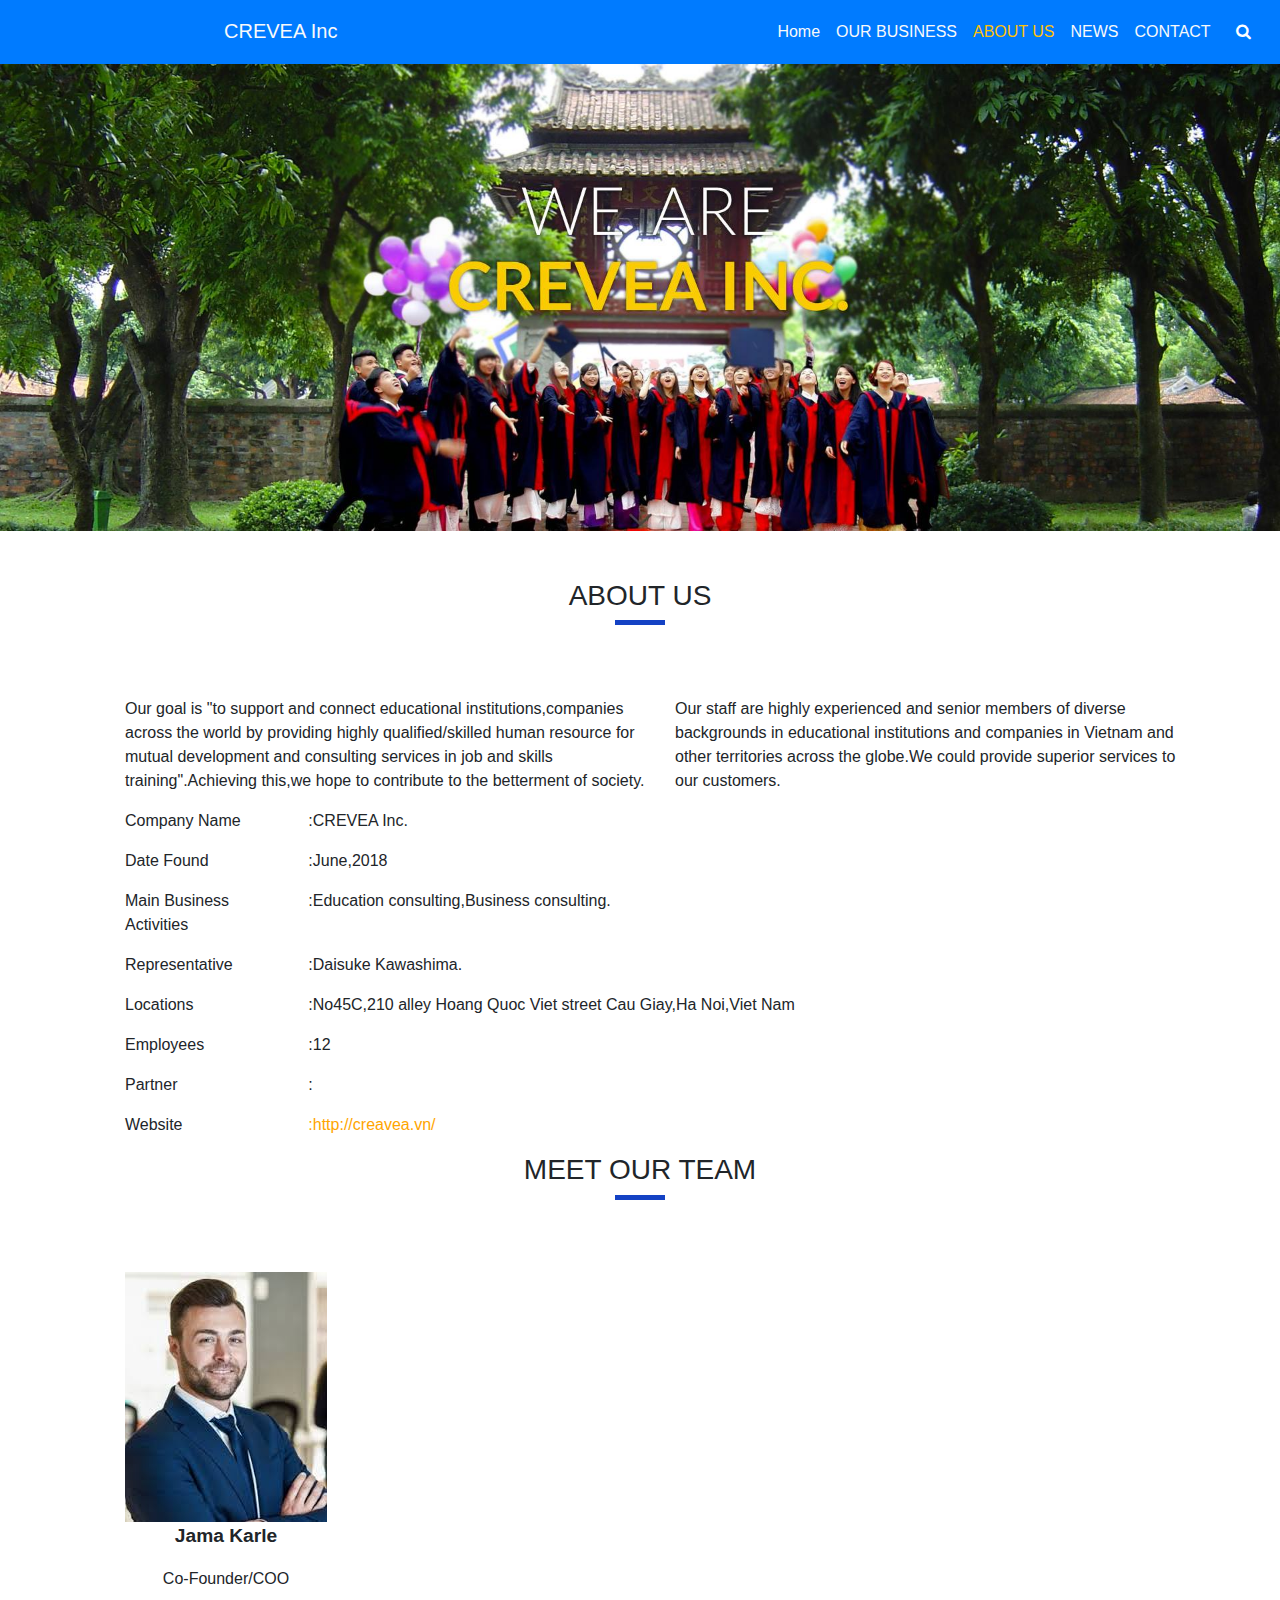
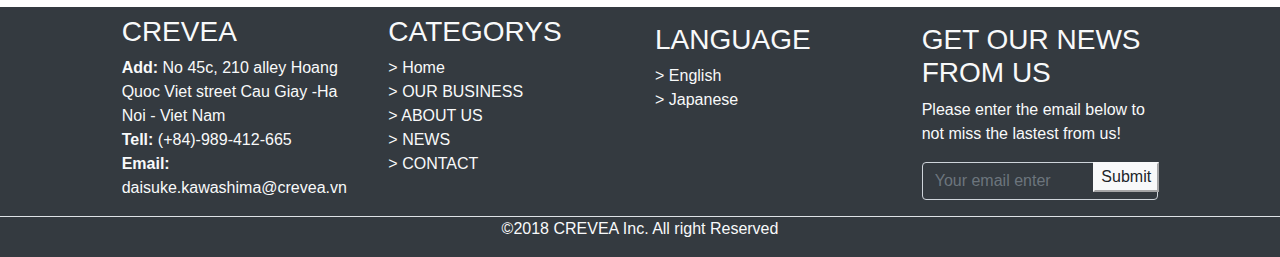
<file: aboutus.html>
<!DOCTYPE html>
<html lang="vi">

<head>
    <title>v.tôi</title>
    <meta name="viewport" content="device-width,initial-scale=1.0">
    <meta charset="UTF-8">
    <link rel="stylesheet" href="https://cdnjs.cloudflare.com/ajax/libs/font-awesome/4.7.0/css/font-awesome.min.css">
    <link rel="stylesheet" href="css/bootstrap.min.css">
    <link rel="stylesheet" href="style.css">
   <script src="js/bootstrap.min.js"></script>
    <script src="https://code.jquery.com/jquery-3.3.1.slim.min.js"></script>
    <script src="https://cdnjs.cloudflare.com/ajax/libs/popper.js/1.14.3/umd/popper.min.js"></script>

</head>



<body> 

    <div class="container-fluid">
        
        <div class="row">
            <nav class=" col-sm-12 col-md-12 navbar navbar-expand-lg navbar-expand-md navbar-light bg-primary bg-light">

                <button class="navbar-toggler" type="button" data-toggle="collapse" data-target="#Home" aria-controls="navbarSupportedContent" aria-expanded="false" aria-label="Toggle navigation">
                    <span class="navbar-toggler-icon"></span>
                </button>
                
                <h2 class="offset-md-1 offset-lg-2"><a class="navbar-brand text-primary text-light" href="index.html">CREVEA Inc</a></h2>
                <div class="collapse navbar-collapse offset-lg-2 offset-xl-4 offset-md-1" id="Home">
                    <ul class="navbar-nav mr-auto">                
                        <li class="nav-item active ">
                            <a class="nav-link text-primary text-light" href="Home.html">Home<span class="sr-only"></span></a>
                        </li>
                        <li class="nav-item active">
                            <a class="nav-link text-primary text-light" href="ourbusiness.html">OUR BUSINESS<span class="sr-only"></span></a>
                        </li>
                        <li class="nav-item active">
                            <a class="nav-link text-warning" href="aboutus.html">ABOUT US<span class="sr-only"></span></a>
                        </li>
                        <li class="nav-item active">
                            <a class="nav-link text-primary text-light" href="news.html">NEWS<span class="sr-only"></span></a>
                        </li>
                        <li class="nav-item active">
                            <a class="nav-link text-primary text-light" href="contact.html">CONTACT<span class="sr-only"></span></a>
                        </li>
                    </ul>
                </div>
                <button type="submit" class="btn btn-light btn-primary">
                    <i class="fa fa-search"></i></a>
                </button>
                
            </nav> 
        </div>
        <div class="row">
            <div class="col-sm-12 m-0 p-0">
                <img src=" Banner.jpg" alt="banner" class="img-fluid">
            </div>            
        </div>
        <main>
    
            <div class="container mt-5" id="about_page">  
                 <div class="about_title">
                       <h3>ABOUT US</h3>
                        <div class="gachngang-xanh"></div> 
                        <br><br><br>
                </div> 
        
                <div class="row căn-chỉnh-trái">
                    <div class="col-lg-6 col-md-12 col-xl-6">
                        <p>Our goal is "to support and connect educational institutions,companies across the world by providing highly qualified/skilled human resource for mutual development and consulting services in job and skills training".Achieving this,we hope to contribute to the betterment of society.</p>
                    </div>
        
                    <div class="col-lg-6 col-md-12 col-xl-6">
                        <p>Our staff are highly experienced and senior members of diverse backgrounds in educational institutions and companies in Vietnam and other territories across the globe.We could provide superior services to our customers.</p>
                    </div>
                </div>
        
                <div class="row căn-chỉnh-trái">
                    <div class="col-md-2 col-lg-2 col-xl-2">
                        <p>Company Name</p>
                    </div>
                    <div class="col-md-10 col-lg-10 col-xl-10">
                        <p>:CREVEA Inc.</p>
                    </div>
                </div>
        
                <div class="row căn-chỉnh-trái">
                    <div class="col-md-2 col-lg-2 col-xl-2">
                        <p>Date Found</p>
                    </div>
                    <div class="col-md-10 col-lg-10 col-xl-10">
                        <p>:June,2018</p>
                    </div>
                </div>
        
                <div class="row căn-chỉnh-trái">
                        <div class="col-md-2 col-lg-2 col-xl-2">
                            <p>Main Business Activities</p>
                        </div>
                        <div class="col-md-10 col-lg-10 col-xl-10">
                            <p>:Education consulting,Business consulting.</p>
                        </div>
                </div>
        
                 <div class="row căn-chỉnh-trái">
                        <div class="col-md-2 col-lg-2 col-xl-2">
                            <p>Representative</p>
                        </div>
                        <div class="col-md-10 col-lg-10 col-xl-10">
                            <p>:Daisuke Kawashima.</p>
                        </div>
                </div>
        
                 <div class="row căn-chỉnh-trái">
                        <div class="col-md-2 col-lg-2 col-xl-2">
                            <p>Locations</p>
                        </div>
                        <div class="col-md-10 col-lg-10 col-xl-10">
                            <p>:No45C,210 alley Hoang Quoc Viet street Cau Giay,Ha Noi,Viet Nam</p>
                        </div>
                </div>
        
                 <div class="row căn-chỉnh-trái">
                        <div class="col-md-2 col-lg-2 col-xl-2">
                            <p>Employees</p>
                        </div>
                        <div class="col-md-10 col-lg-10 col-xl-10">
                            <p>:12</p>
                        </div>
                </div>
        
                 <div class="row căn-chỉnh-trái">
                        <div class="col-md-2 col-lg-2 col-xl-2">
                            <p>Partner</p>
                        </div>
                        <div class="col-md-10 col-lg-10 col-xl-10">
                            <p>:</p>
                        </div>
                </div>
        
                 <div class="row căn-chỉnh-trái">
                        <div class="col-md-2 col-lg-2 col-xl-2">
                            <p>Website</p>
                        </div>
                        <div class="col-md-10 col-lg-10 col-xl-10">
                            <a href="#">:http://creavea.vn/</a>
                        </div>
                </div>
        
                <div class="about_title">
                   <h3>MEET OUR TEAM</h3>
                <div class="gachngang-xanh"></div> 
                </div>
                <br><br><br>
        
                <div class="thumbnail_caption">
                    <img class="img-fluid" src=" Meet our team.jpg" alt="meet our team">
                    <div class="thumbnail_text">
                    <p>Jama Karle</p>
                    <p>Co-Founder/COO</p>
                    </div>
                </div>
        
           
            </div>
        </main>
        <footer class="bg-dark text-light">
            <div class="border-bottom justify-content-center row bg-dark">
                <article class="col-11 col-sm-12 col-md-11 col-lg-10 col-xl-10 mt-2">
                    <div class="row">
                        <div class="col-12 col-lg"> 
                            <h3>CREVEA</h3>
                            <p><strong>Add:</strong> No 45c, 210 alley Hoang Quoc Viet street Cau Giay -Ha Noi - Viet
                                Nam<br><strong>Tell:</strong> (+84)-989-412-665<br><strong>Email:</strong>
                                daisuke.kawashima@crevea.vn
                            </p>
                        </div>
                        <div class="col-12 col-lg">
                            <h3>CATEGORYS</h3>
                            <nav>
                                <a class="text-light" href="#">> Home<br></a>
                                <a class="text-light" href="#">> OUR BUSINESS<br></a>
                                <a class="text-light" href="#">> ABOUT US<br></a>
                                <a class="text-light" href="#">> NEWS<br></a>
                                <a class="text-light" href="#">> CONTACT</a><br>
                            </nav>
                        </div>
                        <div class="col-12 col-lg mt-2 mb-2">
                            <h3>LANGUAGE</h3>
                            <a class="text-light" href="#"> > English<br></a>
                            <a class="text-light" href="#">> Japanese</a>
                        </div>
                        <div class="col-12 col-sm mt-2 mb-2">
                            <h3>GET OUR NEWS FROM US</h3>
                            <p>Please enter the email below to not miss the lastest from us!</p>
                            <form class="mt-2 mb-2">
                                <input type="text" class="form-control bg-dark" placeholder="Your email enter" name="email">
                                <a href="#"> <input id="submit2" class="btn-light" type="button" value="Submit" /></a>
                            </form>
                        </div>
                    </div>
                </article>
            </div>
            
            <div class="text-center bg-dark row">
                <div class="col-12 col-sm">
                    <p>&copy;2018 CREVEA Inc. All right Reserved</p>
                </div>
            </div>
        </footer><!--Thông tin liên hệ-->
    </div>
    <script src="js/bootstrap.min.js"></script>
    <script src="https://code.jquery.com/jquery-3.3.1.slim.min.js"></script>
    <script src="https://cdnjs.cloudflare.com/ajax/libs/popper.js/1.14.3/umd/popper.min.js"></script>
</body>
</file>
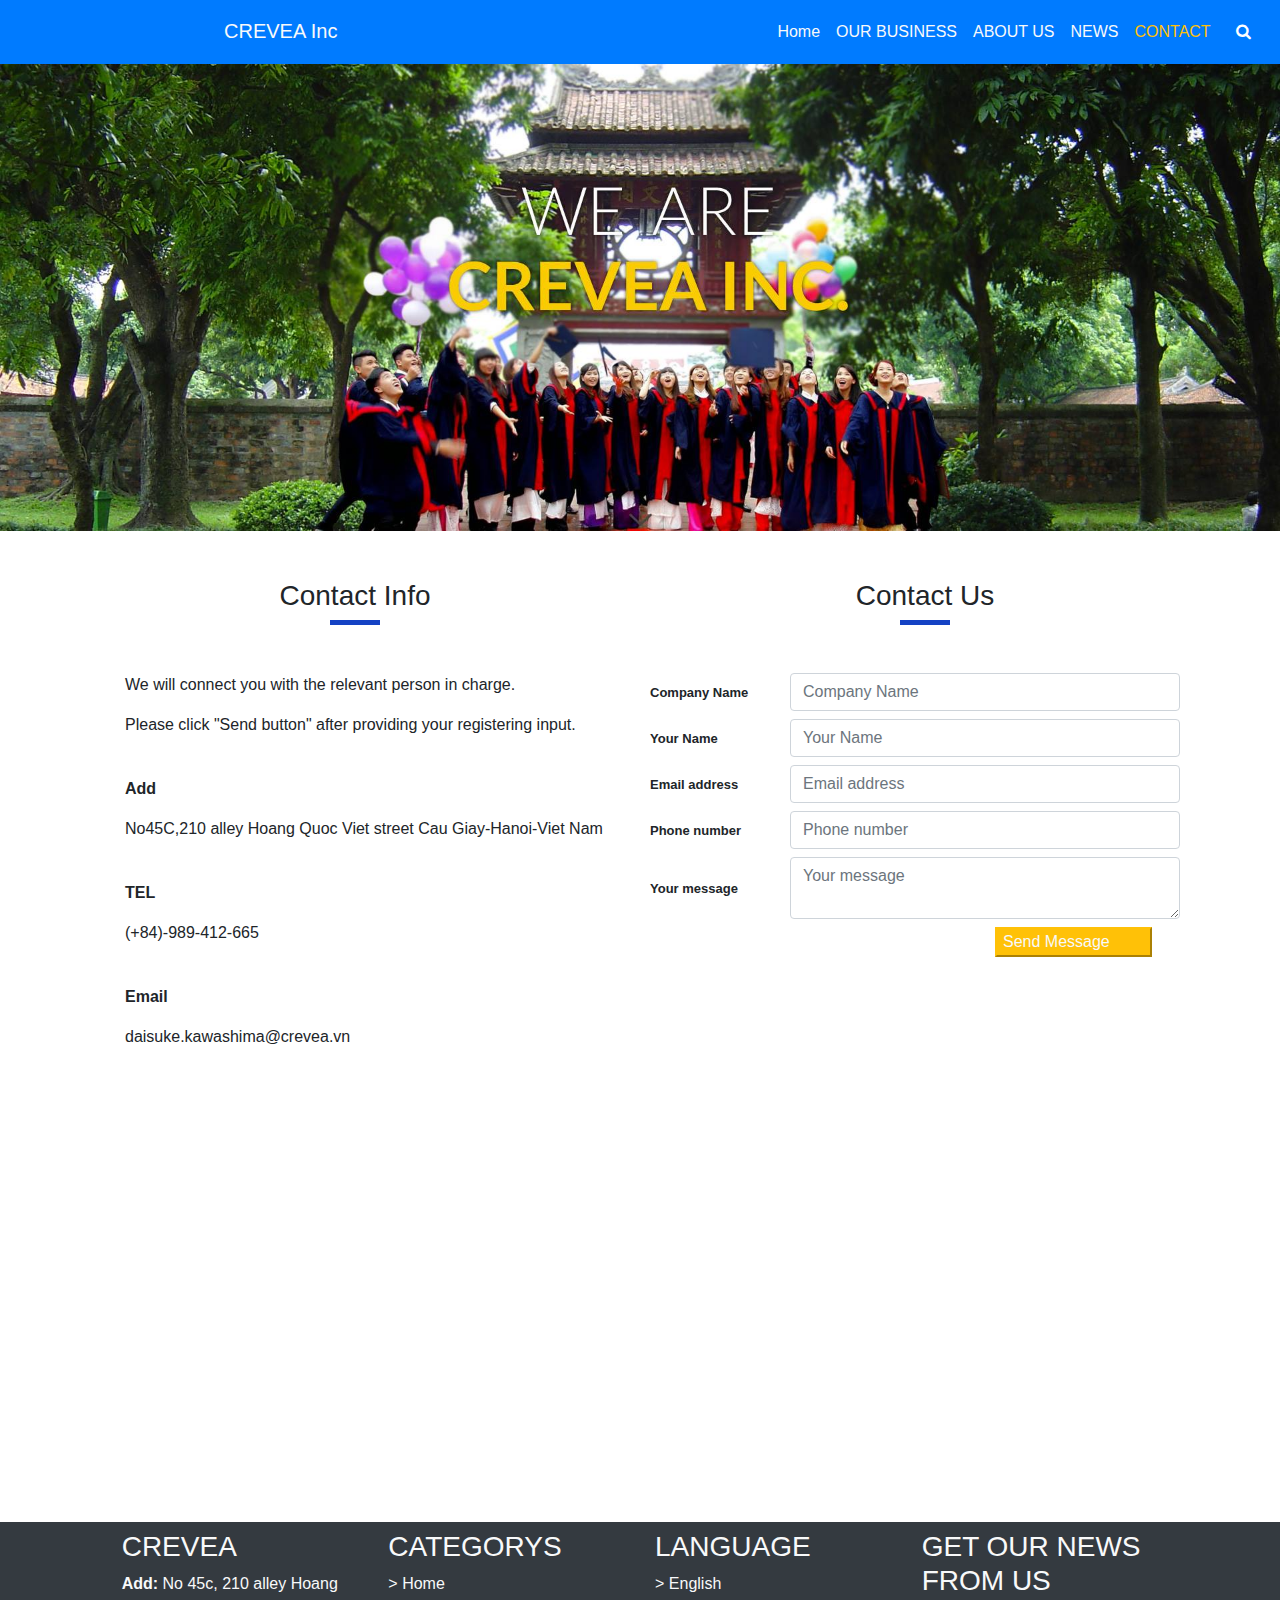
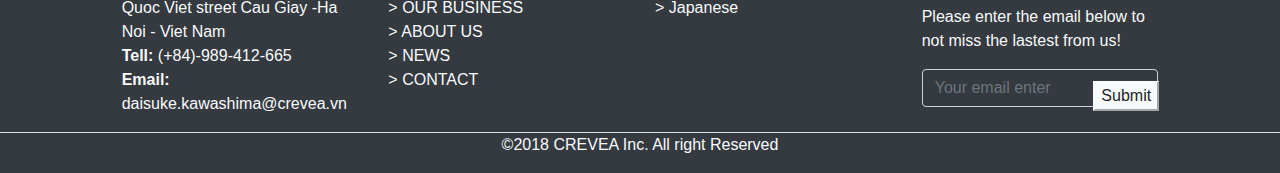
<file: contact.html>
<!DOCTYPE html>
<html lang="vi">

<head>
    <title>l.he</title>
    <meta name="viewport" content="device-width,initial-scale=1.0">
    <meta charset="UTF-8">
    <link rel="stylesheet" href="https://cdnjs.cloudflare.com/ajax/libs/font-awesome/4.7.0/css/font-awesome.min.css">
    <link rel="stylesheet" href="css/bootstrap.min.css">
    <link rel="stylesheet" href="style.css">
   <script src="js/bootstrap.min.js"></script>
    <script src="https://code.jquery.com/jquery-3.3.1.slim.min.js"></script>
    <script src="https://cdnjs.cloudflare.com/ajax/libs/popper.js/1.14.3/umd/popper.min.js"></script>

</head>



<body> 

    <div class="container-fluid">
        
        <div class="row">
            <nav class=" col-sm-12 col-md-12 navbar navbar-expand-lg navbar-expand-md navbar-light bg-primary bg-light">

                <button class="navbar-toggler" type="button" data-toggle="collapse" data-target="#Home" aria-controls="navbarSupportedContent" aria-expanded="false" aria-label="Toggle navigation">
                    <span class="navbar-toggler-icon"></span>
                </button>
                
                <h2 class="offset-md-1 offset-lg-2"><a class="navbar-brand text-primary text-light" href="index.html">CREVEA Inc</a></h2>
                <div class="collapse navbar-collapse offset-lg-2 offset-xl-4 offset-md-1" id="Home">
                    <ul class="navbar-nav mr-auto">                
                        <li class="nav-item active ">
                            <a class="nav-link text-primary text-light" href="Home.html">Home<span class="sr-only"></span></a>
                        </li>
                        <li class="nav-item active">
                            <a class="nav-link text-primary text-light" href="ourbusiness.html">OUR BUSINESS<span class="sr-only"></span></a>
                        </li>
                        <li class="nav-item active">
                            <a class="nav-link text-primary text-light" href="aboutus.html">ABOUT US<span class="sr-only"></span></a>
                        </li>
                        <li class="nav-item active">
                            <a class="nav-link text-primary text-light" href="news.html">NEWS<span class="sr-only"></span></a>
                        </li>
                        <li class="nav-item active">
                            <a class="nav-link text-warning" href="contact.html">CONTACT<span class="sr-only"></span></a>
                        </li>
                    </ul>
                </div>
                <button type="submit" class="btn btn-light btn-primary">
                    <i class="fa fa-search"></i></a>
                </button>
                
            </nav> 
        </div>
        <div class="row">
            <div class="col-sm-12 m-0 p-0">
                <img src=" Banner.jpg" alt="banner" class="img-fluid">
            </div>            
        </div>

        <main>
            <div class="container mt-5" id="contact_page">
                <div class="row">
                    <div class="col-sm-12 col-lg-6 col-md-12 col-xl-6">
                        <div class="contact_title">
                           <h3>Contact Info</h3>
                            <div class="gachngang-xanh"></div> 
                        </div> 
                        <div class="contact-info">
                            <p class="mt-5">We will connect you with the relevant person in charge.</p>
                            <p>Please click "Send button" after providing your registering input.</p>
                            <br>
                            <p><b>Add</b></p>
                            <p>No45C,210 alley Hoang Quoc Viet street Cau Giay-Hanoi-Viet Nam</p>
                            <br>
                            <p><b>TEL</b></p>
                            <p>(+84)-989-412-665</p>
                            <br>
                            <p><b>Email</b></p>
                            <p>daisuke.kawashima@crevea.vn</p>
                        </div>
                    </div> 
                
                    <div class="col-sm-12 col-lg-6 col-md-12 col-xl-6">
                        <div class="contact_title">
                            <h3>Contact Us</h3>
                            <div class="gachngang-xanh"></div> 
                        </div>
            
                        <form class="mt-5">
                            <div class="form-inline mt-2 company-name">
                                <label for="CompanyName" class="col-md-3 col-12 col-lg-3 col-xl-3">
                                    
                                    <b class="form_title">Company Name</b>
                                    
                                </label>
                                <div class="col-md-9 col-12 col-xl-9 col-lg-8">
                                    <input type="text" class="form-control" name="CompanyName" placeholder="Company Name">
                                </div>
                            </div>
                
                            <div class="form-inline mt-2 company-name">
                                <label for="YourName" class="col-md-3 col-12 col-lg-3 col-xl-3"><b class="form_title"> Your Name</b></label>
                                <div class="col-md-9 col-12 col-xl-9 col-lg-8">
                                    <input type="text" class="form-control" name="YourName" placeholder="Your Name">
                                </div>
                            </div> 
                
                            <div class="form-inline mt-2 company-name">
                                <label for="Email" class="col-md-3 col-12 col-lg-3 col-xl-3"><b class="form_title">Email address</b></label>
                                <div class="col-md-9 col-12 col-xl-9 col-lg-8">
                                    <input type="text" class="form-control" name="Email" placeholder="Email address">
                                </div>
                            </div>
                
                            <div class="form-inline mt-2 company-name">
                                <label for="Phone" class="col-md-3 col-12"><b class="form_title">Phone number</b></label>
                                <div class="col-md-9 col-12 col-xl-9 col-lg-8">
                                    <input type="text" class="form-control" name="Phone" placeholder="Phone number">
                                </div>
                            </div>
                
                            <div class="form-inline mt-2 company-name">
                                <label for="message" class="col-md-3 col-12 col-lg-3 col-xl-3"><b class="form_title">Your message</b></label>
                                <div class="col-md-9 col-xl-9 col-12 col-lg-8">
                                <textarea class="form-control" name="message" placeholder="Your message"></textarea>
                                </div>
                            </div>
                
                            <div class="form-inline mt-2 company-name">
                                <div class="col-md-4 col-12 col-lg-4 col-xl-4 ">
                                    <button type="button" class="send-message btn-warning">Send Message</button>
                                </div>
                            </div>
                
                        </form>
                    </div>
                </div>
            
            
            </div>
            
            <div>
                <div id="map-container-google-1" class="z-depth-1-half map-container">
                    <iframe src="https://www.google.com/maps/embed?pb=!1m18!1m12!1m3!1d600.0246026681529!2d105.7878375913924!3d21.046496800676156!2m3!1f0!2f0!3f0!3m2!1i1024!2i768!4f13.1!3m3!1m2!1s0x3135ab318be3ea3b%3A0x9b5f608c5e5ac736!2zMjEwIEhvw6BuZyBRdeG7kWMgVmnhu4d0LCBD4buVIE5odeG6vywgQ-G6p3UgR2nhuqV5LCBIw6AgTuG7mWksIFZp4buHdCBOYW0!5e0!3m2!1svi!2s!4v1581143780128!5m2!1svi!2s" width="100%" height="450px" frameborder="0" style="border:0;" allowfullscreen=""></iframe>
                </div>
            
            </div>
            
        </main>


        <footer class="bg-dark text-light">
            
            <div class="border-bottom justify-content-center row bg-dark">
                <article class="col-12 col-sm-12 col-md-10 col-lg-10 col-xl-10 mt-2">
                    <div class="row">
                        <div class="col-12 col-lg"> 
                            <h3>CREVEA</h3>
                            <p><strong>Add:</strong> No 45c, 210 alley Hoang Quoc Viet street Cau Giay -Ha Noi - Viet
                                Nam<br><strong>Tell:</strong> (+84)-989-412-665<br><strong>Email:</strong>
                                daisuke.kawashima@crevea.vn
                            </p>
                        </div>
                        <div class="col-12 col-lg">
                            <h3>CATEGORYS</h3>
                            <nav>
                                <a class="text-light" href="#">> Home<br></a>
                                <a class="text-light" href="#">> OUR BUSINESS<br></a>
                                <a class="text-light" href="#">> ABOUT US<br></a>
                                <a class="text-light" href="#">> NEWS<br></a>
                                <a class="text-light" href="#">> CONTACT</a><br>
                            </nav>
                        </div>
                        <div class="col-12 col-lg">
                            <h3>LANGUAGE</h3>
                            <a class="text-light" href="#"> > English<br></a>
                            <a class="text-light" href="#">> Japanese</a>
                        </div>
                        <div class="col-12 col-lg ">
                            <h3>GET OUR NEWS FROM US</h3>
                            <p>Please enter the email below to not miss the lastest from us!</p>
                            <form class="mt-2 mb-2">
                                <input type="text" class="form-control bg-dark" placeholder="Your email enter" name="email">
                                <a href="#"> <input id="submit2"class="btn-light" type="button" value="Submit" /></a>
                            </form>
                        </div>
                    </div>
                </article>
            </div>
            
            <div class="text-center bg-dark row">
                <div class="col-12 col-sm">
                    <p>&copy;2018 CREVEA Inc. All right Reserved</p>
                </div>
            </div>
        </footer><!--Thông tin liên hệ-->
    </div>
    <script src="js/bootstrap.min.js"></script>
    <script src="https://code.jquery.com/jquery-3.3.1.slim.min.js"></script>
    <script src="https://cdnjs.cloudflare.com/ajax/libs/popper.js/1.14.3/umd/popper.min.js"></script>
</body>
</file>
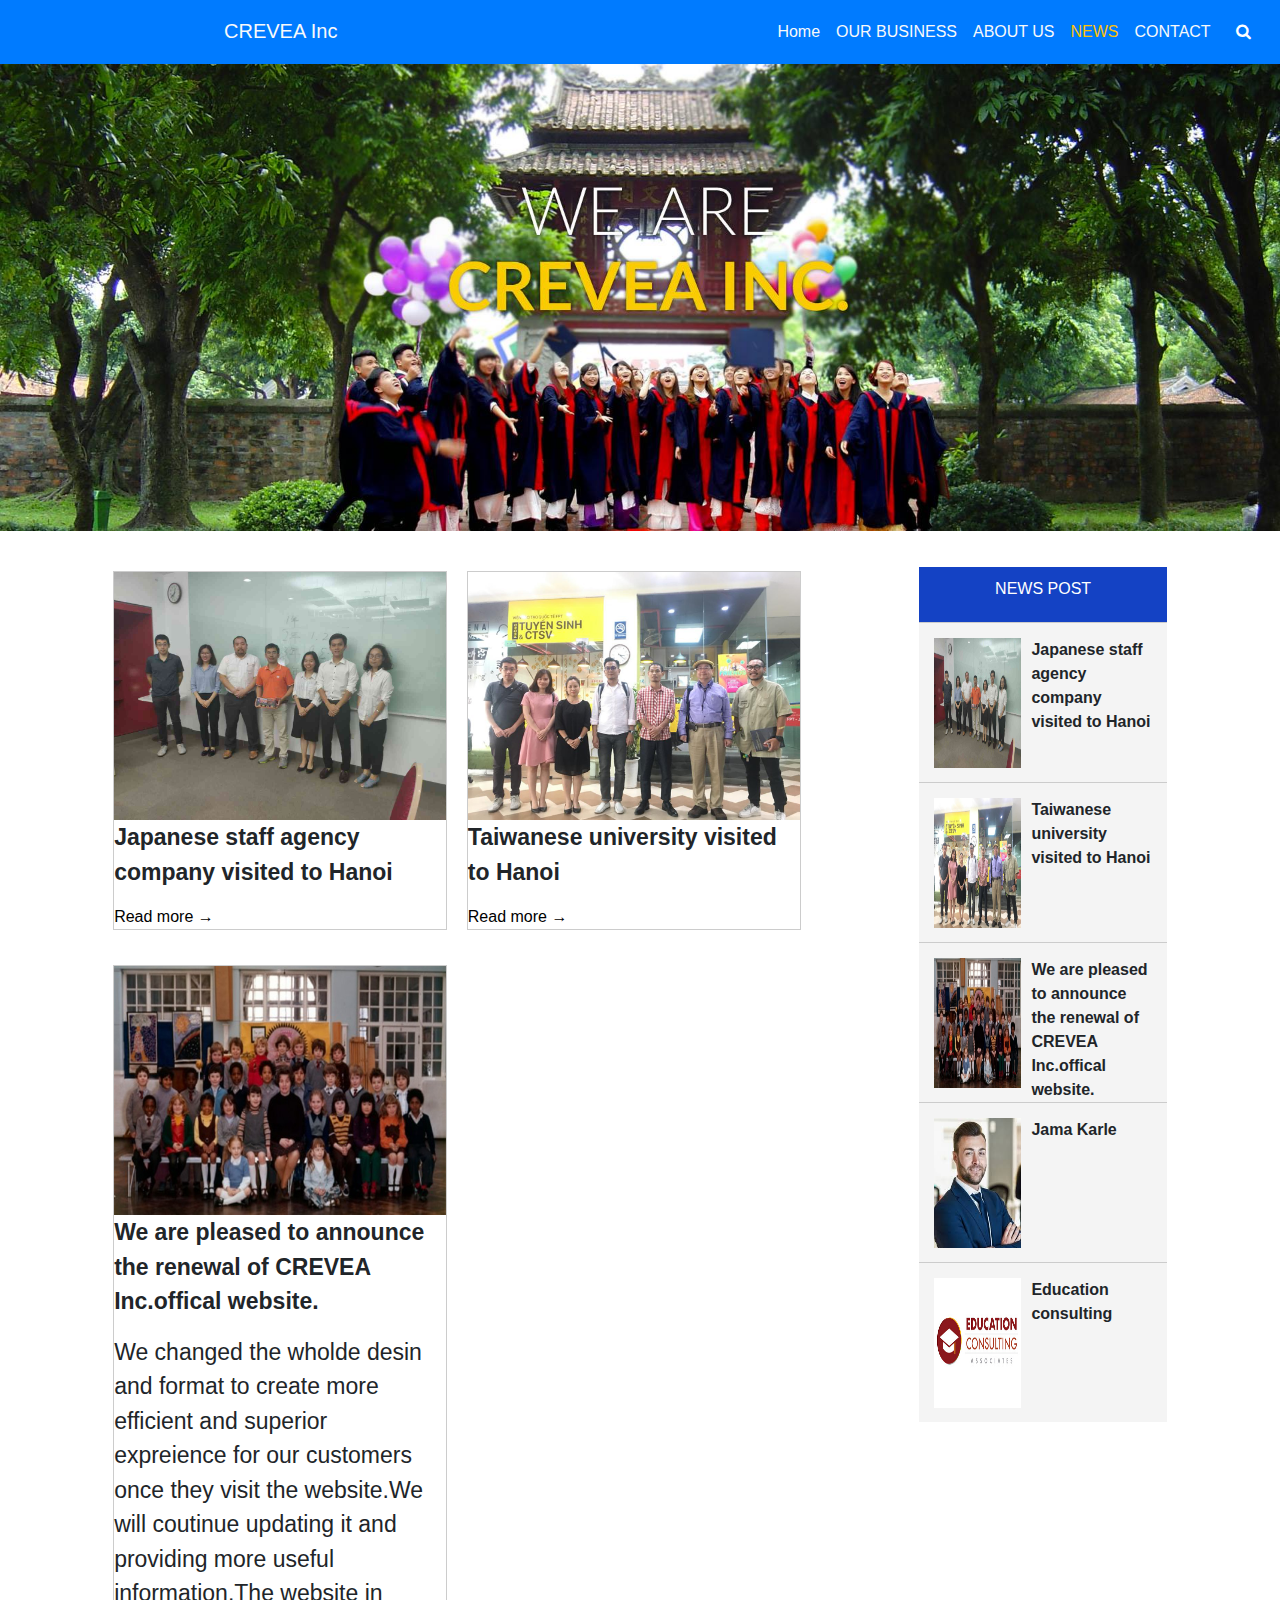
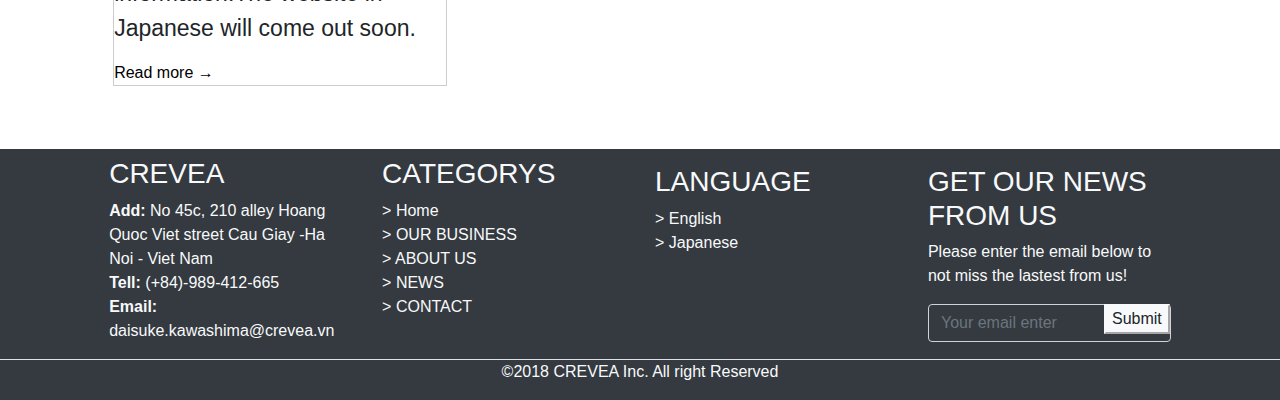
<file: news.html>
<!DOCTYPE html>
<html lang="vi">

<head>
    <title>mới1</title>
    <meta name="viewport" content="device-width,initial-scale=1.0">
    <meta charset="UTF-8">
    <link rel="stylesheet" href="https://cdnjs.cloudflare.com/ajax/libs/font-awesome/4.7.0/css/font-awesome.min.css">
    <link rel="stylesheet" href="css/bootstrap.min.css">
    <link rel="stylesheet" href="style.css">
   <script src="js/bootstrap.min.js"></script>
    <script src="https://code.jquery.com/jquery-3.3.1.slim.min.js"></script>
    <script src="https://cdnjs.cloudflare.com/ajax/libs/popper.js/1.14.3/umd/popper.min.js"></script>

</head>



<body> 

    <div class="container-fluid">
        
        <div class="row">
            <nav class=" col-sm-12 col-md-12 navbar navbar-expand-lg navbar-expand-md navbar-light bg-primary bg-light">

                <button class="navbar-toggler" type="button" data-toggle="collapse" data-target="#Home" aria-controls="navbarSupportedContent" aria-expanded="false" aria-label="Toggle navigation">
                    <span class="navbar-toggler-icon"></span>
                </button>
                
                <h2 class="offset-md-1 offset-lg-2"><a class="navbar-brand text-primary text-light" href="index.html">CREVEA Inc</a></h2>
                <div class="collapse navbar-collapse offset-lg-2 offset-xl-4 offset-md-1" id="Home">
                    <ul class="navbar-nav mr-auto">                
                        <li class="nav-item active ">
                            <a class="nav-link text-primary text-light" href="Home.html">Home<span class="sr-only"></span></a>
                        </li>
                        <li class="nav-item active">
                            <a class="nav-link text-primary text-light" href="ourbusiness.html">OUR BUSINESS<span class="sr-only"></span></a>
                        </li>
                        <li class="nav-item active">
                            <a class="nav-link text-primary text-light" href="aboutus.html">ABOUT US<span class="sr-only"></span></a>
                        </li>
                        <li class="nav-item active">
                            <a class="nav-link text-warning" href="news.html">NEWS<span class="sr-only"></span></a>
                        </li>
                        <li class="nav-item active">
                            <a class="nav-link text-primary text-light" href="contact.html">CONTACT<span class="sr-only"></span></a>
                        </li>
                    </ul>
                </div>
                <button type="submit" class="btn btn-light btn-primary">
                    <i class="fa fa-search"></i></a>
                </button>
                
            </nav> 
        </div>
        <div class="row">
            <div class="col-sm-12 m-0 p-0">
                <img src=" Banner.jpg" alt="banner" class="img-fluid">
            </div>            
        </div>
        <!--Main content news-->
        <main>
            <div class="container mb-5">
                <div class="row căn-chỉnh" id="news">
                    
                    <div class="col-lg-8 col-xl-8" id="news_page">
                        <div class="column3">
                            <img class="img-fluid" src=" News 2.jpg" alt="News 2">
                            <p><b>Japanese staff agency company visited to Hanoi</b></p>
                            <a href="#">Read more &rarr;</a>
                            </div>
                        <div class="column3 ">
                            <img class="img-fluid" src=" News 1.jpg" alt="News 2">
                            <p><b>Taiwanese university visited to Hanoi</b></p>
                            <a href="#">Read more &rarr;</a>
                        </div>
                        <div class="column3">
                            <img class="img-fluid" src=" News 3.jpg" alt="News 3">
                            <p><b>We are pleased to announce the renewal of CREVEA Inc.offical website.</b></p>
                            <p>We changed the wholde desin and format to create more efficient and superior expreience for our customers once they visit the website.We will coutinue updating it and providing more useful information.The website in Japanese will come out soon.</p>
                            <a href="#">Read more &rarr;</a>
                        </div>
                    </div>
                    <div id="news_page" class="col-lg-4 col-xl-3 text-center mt-3 căn-chỉnh-phải">
                        <div class="news_post"><p>NEWS POST</p></div>
                        
                            <div class="news_post_content">
                                <div class="content_column1">
                                    <img class="img-fluid" src=" News 2.jpg" alt="News 2">
                                </div>
            
                                <div class="content_column2">
                                        <p><b>Japanese staff agency company visited to Hanoi</b></p>
                                </div>
                            </div>
            
            
                            <div class="news_post_content">
                                <div class="content_column1">
                                    <img class="img-fluid" src=" News 1.jpg" alt="News 1">
                                </div>
                                <div class="content_column2">
                                        <p><b>Taiwanese university visited to Hanoi</b></p>
                                </div>
                            </div>
            
                            <div class="news_post_content">
                                <div class="content_column1">
                                    <img class="img-fluid" src=" News 3.jpg" alt="News 3">
                                </div>
                                <div class="content_column2">
                                    <p><b>We are pleased to announce the renewal of CREVEA Inc.offical website.</b></p>
                                </div>
                            </div>
            
                            <div class="news_post_content">
                                <div class="content_column1">
                                    <img class="img-fluid" src=" Meet our team.jpg" alt="Meet">
                                </div>
                                <div class="content_column2">
                                    <p><b>Jama Karle</b></p>
                                </div>
                            </div>
            
                            <div class="news_post_content">
                            <div class="content_column1">
                                    <img class="img-fluid" src=" Education consulting.jpg" alt="Education">
                                </div>
                                <div class="content_column2">
                                    <p><b>Education consulting</b></p>
                                </div>
                            </div>
                        </div>
                    </div>
                    
                </div>
            </div>
        </main>


        <footer class="bg-dark text-light">
            <div class="border-bottom justify-content-center row bg-dark">
                <article class="col-10 col-sm-12 col-md-11 col-lg-10 col-xl-10 mt-2">
                    <div class="row">
                        <div class="col-12 col-lg"> 
                            <h3>CREVEA</h3>
                            <p><strong>Add:</strong> No 45c, 210 alley Hoang Quoc Viet street Cau Giay -Ha Noi - Viet
                                Nam<br><strong>Tell:</strong> (+84)-989-412-665<br><strong>Email:</strong>
                                daisuke.kawashima@crevea.vn
                            </p>
                        </div>
                        <div class="col-12 col-lg">
                            <h3>CATEGORYS</h3>
                            <nav>
                                <a class="text-light" href="#">> Home<br></a>
                                <a class="text-light" href="#">> OUR BUSINESS<br></a>
                                <a class="text-light" href="#">> ABOUT US<br></a>
                                <a class="text-light" href="#">> NEWS<br></a>
                                <a class="text-light" href="#">> CONTACT</a><br>
                            </nav>
                        </div>
                        <div class="col-12 col-lg mt-2 mb-2">
                            <h3>LANGUAGE</h3>
                            <a class="text-light" href="#"> > English<br></a>
                            <a class="text-light" href="#">> Japanese</a>
                        </div>
                        <div class="col-12 col-lg mt-2 mb-2">
                            <h3>GET OUR NEWS FROM US</h3>
                            <p>Please enter the email below to not miss the lastest from us!</p>
                            <form class="mt-2 mb-2">
                                <input type="text" class="form-control bg-dark" placeholder="Your email enter" name="email">
                                <a href="#"> <input id="submit2" class="btn-light" type="button" value="Submit" /></a>
                            </form>
                        </div>
                    </div>
                </article>
            </div>
            
            
            <div class="text-center bg-dark row">
                <div class="col-12 col-sm">
                    <p>&copy;2018 CREVEA Inc. All right Reserved</p>
                </div>
            </div>
        </footer><!--Thông tin liên hệ-->
    </div>
    <script src="js/bootstrap.min.js"></script>
    <script src="https://code.jquery.com/jquery-3.3.1.slim.min.js"></script>
    <script src="https://cdnjs.cloudflare.com/ajax/libs/popper.js/1.14.3/umd/popper.min.js"></script>
</body>
</file>
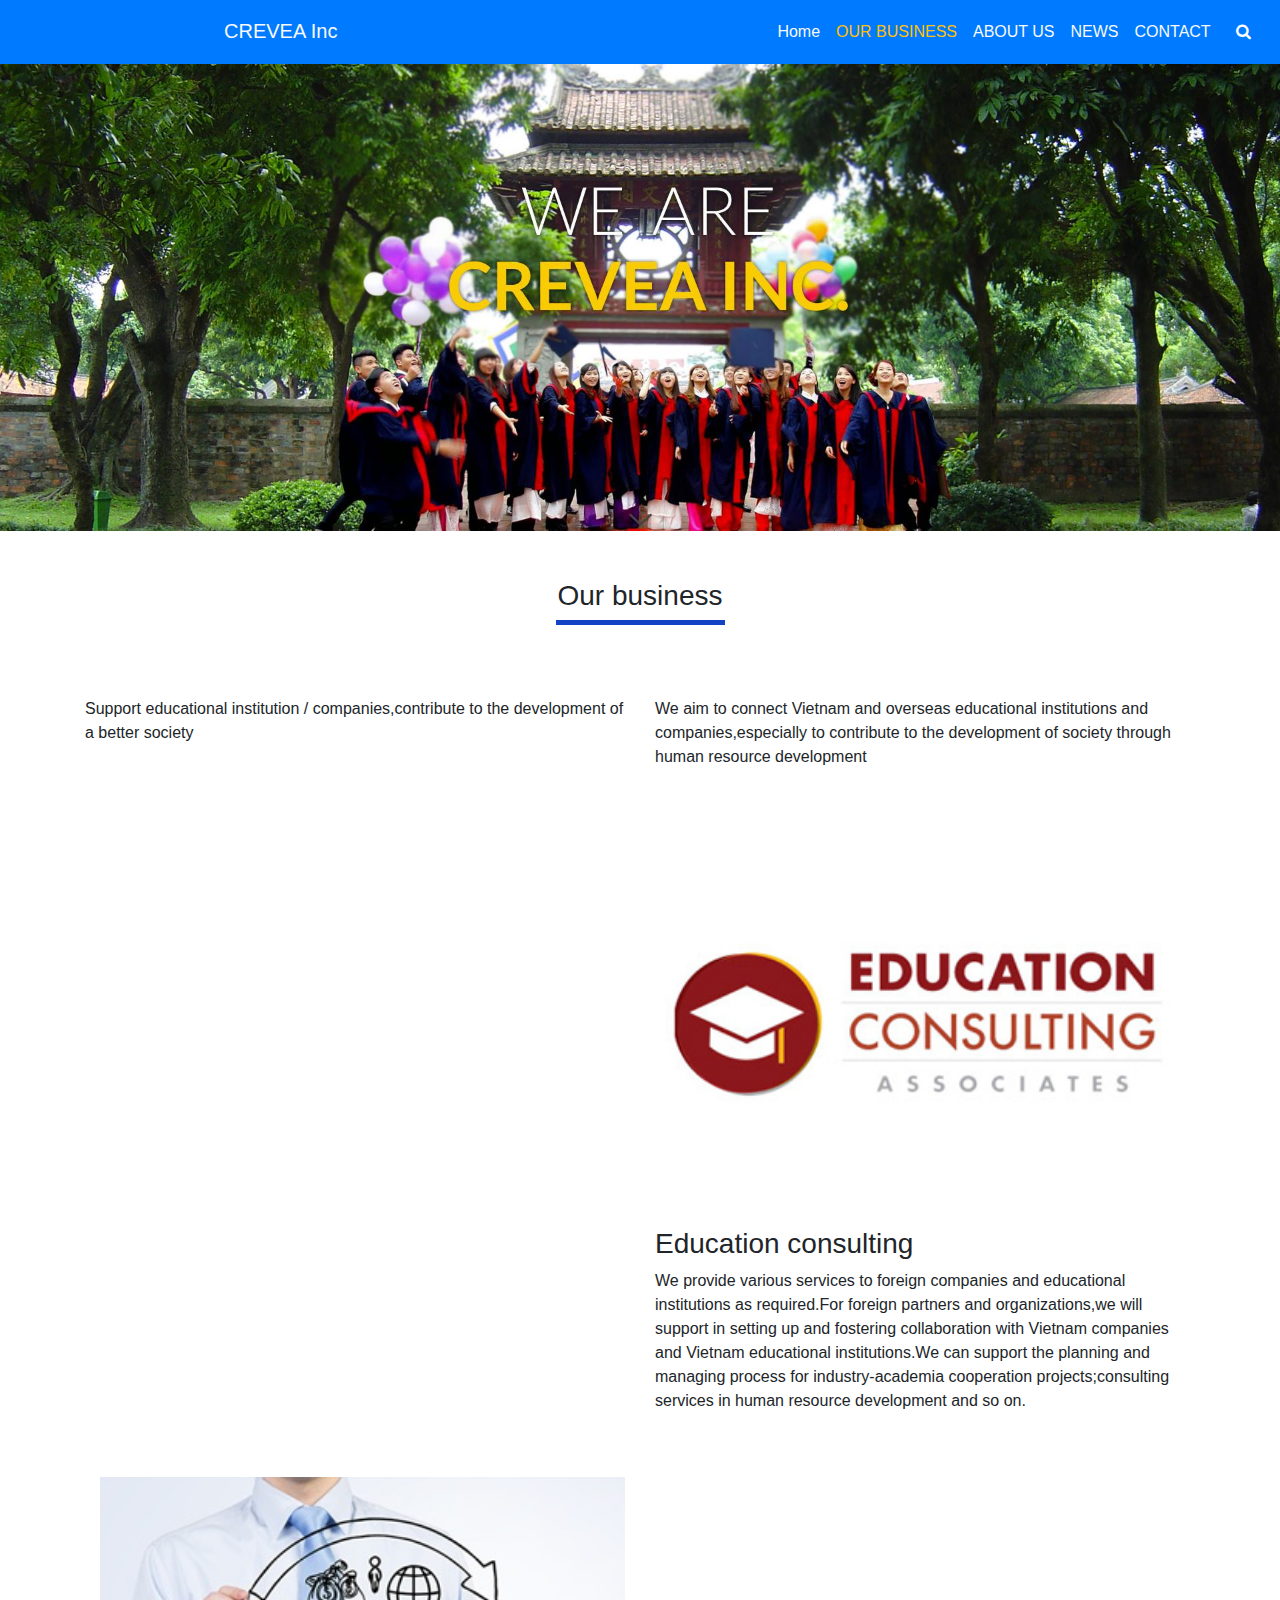
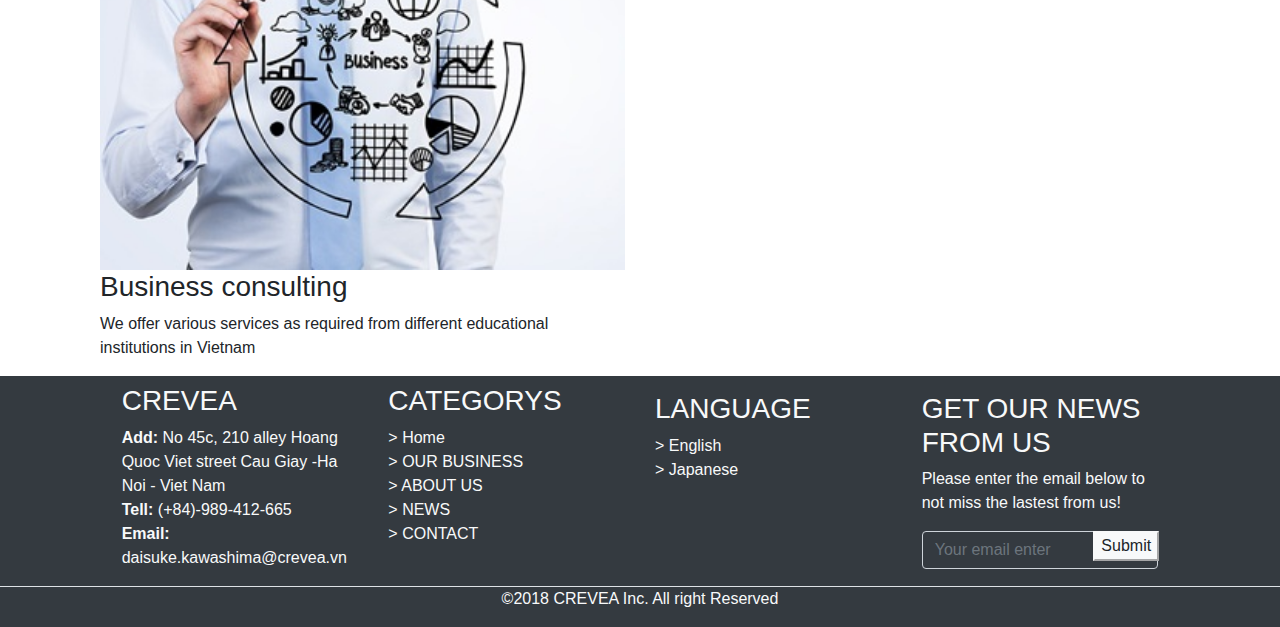
<file: ourbusiness.html>
<!DOCTYPE html>
<html lang="vi">

<head>
    <title>c.viec</title>
    <meta name="viewport" content="device-width,initial-scale=1.0">
    <meta charset="UTF-8">
    <link rel="stylesheet" href="https://cdnjs.cloudflare.com/ajax/libs/font-awesome/4.7.0/css/font-awesome.min.css">
    <link rel="stylesheet" href="css/bootstrap.min.css">
    <link rel="stylesheet" href="style.css">
   <script src="js/bootstrap.min.js"></script>
    <script src="https://code.jquery.com/jquery-3.3.1.slim.min.js"></script>
    <script src="https://cdnjs.cloudflare.com/ajax/libs/popper.js/1.14.3/umd/popper.min.js"></script>

</head>



<body> 

    <div class="container-fluid">
        <div class="row">
            <nav class=" col-sm-12 col-md-12 navbar navbar-expand-lg navbar-expand-md navbar-light bg-primary bg-light">

                <button class="navbar-toggler" type="button" data-toggle="collapse" data-target="#Home" aria-controls="navbarSupportedContent" aria-expanded="false" aria-label="Toggle navigation">
                    <span class="navbar-toggler-icon"></span>
                </button>
                
                <h2 class="offset-md-1 offset-lg-2"><a class="navbar-brand text-primary text-light" href="index.html">CREVEA Inc</a></h2>
                <div class="collapse navbar-collapse offset-lg-2 offset-xl-4 offset-md-1" id="Home">
                    <ul class="navbar-nav mr-auto">                
                        <li class="nav-item active ">
                            <a class="nav-link  text-primary text-light" href="Home.html">Home<span class="sr-only"></span></a>
                        </li>
                        <li class="nav-item active">
                            <a class="nav-link text-warning" href="ourbusiness.html">OUR BUSINESS<span class="sr-only"></span></a>
                        </li>
                        <li class="nav-item active">
                            <a class="nav-link text-primary text-light" href="aboutus.html">ABOUT US<span class="sr-only"></span></a>
                        </li>
                        <li class="nav-item active">
                            <a class="nav-link text-primary text-light" href="news.html">NEWS<span class="sr-only"></span></a>
                        </li>
                        <li class="nav-item active">
                            <a class="nav-link text-primary text-light" href="contact.html">CONTACT<span class="sr-only"></span></a>
                        </li>
                    </ul>
                </div>
                <button type="submit" class="btn btn-light btn-primary">
                    <i class="fa fa-search"></i></a>
                </button>
                
            </nav> 
        </div>
        <div class="row">
            <div class="col-sm-12 m-0 p-0">
                <img src=" Banner.jpg" alt="banner" class="img-fluid">
            </div>            
        </div>

        <main>
            <div class="container mt-5" id="business_page">  
                <div class="business_title">
                    <div class="gachngang-xanh">
                      <h3>Our business</h3>
                    </div> 
                    <br><br><br>
               </div> 
               <div class="row">
                <div class="col-lg-6 col-12 col-md-12 col-xl-6">
                    <p>Support educational institution / companies,contribute to the development of a better society</p>
                </div>
    
                <div class="col-lg-6 col-12 col-md-12 col-xl-6">
                    <p>We aim to connect Vietnam and overseas educational institutions and companies,especially to contribute to the development of society through human resource development</p>
                </div>
            </div>
            <div class="container-fluid">
                <div class="row">
                    <div class="col-6 col-lg-6 col-md-6 col-xl-6 ml-auto mt-5">
                        <img class="img-fluid" src=" Education consulting.jpg" alt="education">
                        <h3>Education consulting</h3>
                        <p>We provide various services to foreign companies and educational institutions as required.For foreign partners and organizations,we will support in setting up and fostering collaboration with Vietnam companies and Vietnam educational institutions.We can support the planning and managing process for industry-academia cooperation projects;consulting services in human resource development and so on.</p>
                    </div>
                </div>
           </div>
           <div class="container">
            <div class="row">
                <div class="col-lg-6 col-md-6 col-6 col-sm-6 col-xl-6 mt-5">
                    <img class="img-fluid" src=" Business.JPG" alt="business">
                    <h3>Business consulting</h3>
                    <p>We offer various services as required from different educational institutions in Vietnam
                    </p>
                </div>
            </div>
        </main><!--our business-->


        <footer class="bg-dark text-light">
            <div class="border-bottom justify-content-center row bg-dark">
                <article class="col-11 col-sm-12 col-md-11 col-lg-11 col-xl-10 mt-2">
                    <div class="row">
                        <div class="col-12 col-lg"> 
                            <h3>CREVEA</h3>
                            <p><strong>Add:</strong> No 45c, 210 alley Hoang Quoc Viet street Cau Giay -Ha Noi - Viet
                                Nam<br><strong>Tell:</strong> (+84)-989-412-665<br><strong>Email:</strong>
                                daisuke.kawashima@crevea.vn
                            </p>
                        </div>
                        <div class="col-12 col-lg">
                            <h3>CATEGORYS</h3>
                            <nav>
                                <a class="text-light" href="#">> Home<br></a>
                                <a class="text-light" href="#">> OUR BUSINESS<br></a>
                                <a class="text-light" href="#">> ABOUT US<br></a>
                                <a class="text-light" href="#">> NEWS<br></a>
                                <a class="text-light" href="#">> CONTACT</a><br>
                            </nav>
                        </div>
                        <div class="col-12 col-lg mt-2 mb-2">
                            <h3>LANGUAGE</h3>
                            <a class="text-light" href="#"> > English<br></a>
                            <a class="text-light" href="#">> Japanese</a>
                        </div>
                        <div class="col-12 col-lg col-md mt-2 mb-2">
                            <h3>GET OUR NEWS FROM US</h3>
                            <p>Please enter the email below to not miss the lastest from us!</p>
                            <form class="mt-2 mb-2">
                                <input type="text" class="form-control bg-dark" placeholder="Your email enter" name="email">
                                <a href="#"> <input id="submit2" class="btn-light" type="button" value="Submit" /></a>
                            </form>
                        </div>
                    </div>
                </article>
            </div>
            
            <div class="text-center bg-dark row">
                <div class="col-12 col-lg">
                    <p>&copy;2018 CREVEA Inc. All right Reserved</p>
                </div>
            </div>
        </footer><!--Thông tin liên hệ-->
    </div>
    <script src="js/bootstrap.min.js"></script>
    <script src="https://code.jquery.com/jquery-3.3.1.slim.min.js"></script>
    <script src="https://cdnjs.cloudflare.com/ajax/libs/popper.js/1.14.3/umd/popper.min.js"></script>
</body>
</file>
<file: style.css>
/*business*/
#business{
    margin-top: 50px;
    color: white;
    clear: both;
    position: relative;
    overflow: auto;
    justify-content: center;
    margin-left: auto;
    margin-right: auto;
}
#business-text{
    position: absolute;
    top: 50px;
    width: 90%;
    padding-left: 30px;
}

/*container*/
.boundcontainer{
    justify-content: center;
}

/*img và icon*/
 #icon1 {
    position: absolute;
    top: 25%;
    left: -15px;
    width: 30px;
    height: 30px;
    -moz-border-radius: 100px;
	-webkit-border-radius: 100px;
	border-radius: 100px;
}
#icon2{
    position: absolute;
    top: 70%;
    left: -15px;
    width: 30px;
    -moz-border-radius: 100px;
	-webkit-border-radius: 100px;
	border-radius: 100px;
}
img{
    width: 100%;
    display: block;
}
#img2{
    height: 100%;
}
#img1 #img2{
    margin: 0;
}
/*bus1 và bus2*/
.bus1 , .bus2{
    padding: 0px;
    clear: both;
}
/**/
#aboutus, #news, #contact{
clear: both;
position: relative;
overflow: auto;
margin-top: 20px;
margin-left: auto;
margin-right: auto;
justify-content: space-around;

}
/*media*/
@media (max-width: 991px) {
    #business-text{
        left: 15px;
        font-size: 70%;
    }
    .header-menu > h2 >a{
        font-size: 85%;
        }
    .bg-primary{
        background-color: #007bff !important;
    }
    
    
}
/*màn hình cho laptop từ 992px trở lên*/
@media (min-width: 992px) {
    #business-text{
        left: -2px;
    }
    .column3 > p {
        font-size:1.3em;
        }
    #submit2 {
        left: 59%;
        top: 82%;
    }
    .column3 {
        width:47%;
        float:left;
        border:1px solid #ccc;
        margin:20px 20px 15px 0px;
    }
    .bg-primary{
        background-color: #007bff !important;
    }
    .text-light {
        color: #f8f9fa !important;
      }
      .btn-primary {
        color: #fff;
        background-color: #007bff;
        border-color: #007bff;
      } 
    .thumbnail_caption{
        margin-left:55px;
      }
    .căn-chỉnh-trái{
        padding-left:55px;
        padding-right:30px;
    }
    .căn-chỉnh{
        left:30px;
    }
    .căn-chỉnh-phải{
        left:0px;
    }
    .company-name{
        margin-left:9px;
    }
    .send-message{
        margin-left:235px;
        width:120%;
        text-align: left;
        color: #f8f9fa ;
    }
    .contact-info{
        margin-left:55px!important;
    }
    

}
/*màn hình cho laptop từ 1200px trở lên*/
@media (min-width: 1200px){
    .căn-chỉnh-trái{
        padding-left:40px;
        padding-right:0px;
    }
    .thumbnail_caption{
        margin-left:40px;
      }
    .căn-chỉnh{
        left:0px;
    }
    .căn-chỉnh-phải{
        margin-left:40px;
    }
    .company-name{
        margin-left:-20px;
    }
    .send-message{
        margin-left:345px;
        width:100%;
        text-align: left;
        color: #f8f9fa ;
    }
    .contact-info{
        margin-left:40px!important;
    }
    #submit2 {
        left: 70%;
        top: 75%;
    }
    

}
/*màn hình cho điện thoại*/
@media (max-width: 575px) {
    .bus2{
    height: 55vh;
}
.thumbnail_caption{
    margin-left:0px;
  }
  .căn-chỉnh-trái{
    padding-left:0px;
    padding-right:0px;
}
    .header-menu{
        background-color: white;
        justify-content: center;
        padding: 8 100px;
    }
    .btn-light {
        color: #212529;
        background-color: #f8f9fa;
        border-color: #f8f9fa;
      }
    .bg-light {
    background-color: #f8f9fa !important;
    }
    .text-primary {
        color: #007bff !important;
      }
    .company-name{
        margin-left:-25px;
    }
    .send-message{
        margin-left:200px !important;
        width:45%;
        text-align: left;
        color: #f8f9fa !important;
    }
    .contact-info{
        margin-left:-15px!important;
        
    }
    .form-control {
        display: block;
        width: 92%;
        padding: 0.375rem 0.75rem;
        font-size: 1rem;
        line-height: 1.5;
        color: #495057;
        background-color: #fff;
        background-clip: padding-box;
        border: 1px solid #ced4da;
        border-radius: 0.25rem;
        transition: border-color 0.15s ease-in-out, box-shadow 0.15s ease-in-out;
      }
    

}
    

@media (max-width: 768px) {
    #submit2 {
        left: 72%;
        top:75%;
    }
    .column3 {
        width:100%;
        float:left;
        border:1px solid #ccc;
        margin:20px 98px 15px 0px;
    }
    
    
}   
/*màn hình cho tablet*/
@media (min-width:768px) and (max-width:992px) {
    #submit2 {
        left: 89%;
        top:69%;
    }
    .column3 {
        width:35%;
        margin:20px 98px 15px 0px;
        float:left;
        border:1px solid #ccc;
    
    }
    .form-control {
        display: block;
        width: 103%;
        padding: 0.375rem 0.75rem;
        font-size: 1rem;
        line-height: 1.5;
        color: #495057;
        background-color: #fff;
        background-clip: padding-box;
        border: 1px solid #ced4da;
        border-radius: 0.25rem;
        transition: border-color 0.15s ease-in-out, box-shadow 0.15s ease-in-out;
      }
    .bg-primary{
        background-color: #007bff !important;
    }
    .text-light {
        color: #f8f9fa !important;
      }
    .btn-primary {
        color: #fff;
        background-color: #007bff;
        border-color: #007bff;
      }
      .thumbnail_caption{
        margin-left:5px;
      }
    .company-name{
        margin-left:20px;
    }
    .send-message{
        margin-left:515px;
        width:65%;
        text-align: left;
        color: #f8f9fa ;
    }
    .contact-info{
        margin-left:40px!important;
    }
}
#submit2 {
    min-width:10%;
    position:absolute;
}

.gachngang-xanh {
    border-bottom:5px solid #0032bfeb;
}
.gachngang-trang {
    border-bottom:5px solid white;
}

 /*GACH NGANG DE MUC*/
#home_page .gachngang-xanh {
    border-bottom:5px solid #0032bfeb;
    width:30px;
    float:left;
    margin:10px 10px 0 0;

}

#home_page .gachngang-trang {
    border-bottom:5px solid white;
    width:30px;
    float:left;
    margin-top:21px;
    margin-right:10px;
}



/********ABOUT PAGE *******/
#about_page .about_title {
    text-align:center;
    
}

#about_page .gachngang-xanh {
    border-bottom:5px solid #0032bfeb;
    width:50px;
    display:block;
    margin:auto;
}

#about_page .thumbnail_caption, .thumbnail_text{
    width:202px;
    text-align:center;
}

#about_page .thumbnail_caption p:first-child {
    font-weight:600;
    font-size:1.2rem;
}

#about_page div.col-md-10 a {
    color:orange;
}




/********BUSINESS PAGE *******/
#business_page .business_title {
    text-align:center;
}

#business_page .gachngang-xanh {
    border-bottom:5px solid #0032bfeb;
    width:169px;
    display:block;
    margin:auto;
}
/********CONTACT PAGE *******/
#contact_page .contact_title {
    text-align:center;
}

#contact_page .gachngang-xanh {
    border-bottom:5px solid #0032bfeb;
    width:50px;
    display:block;
    margin:auto;
}
#contact_page .form-control {
    width:100%;
}

#contact_page b.form_title {
    width:125px;
    font-size:13px;
}


#contact_page img {
    width:100%;
}

#contact_page .btn {
    color:white;
}


/*NEWS*/


#news img {
    width:100%;
    height:auto;
    
}

#news a {
    text-decoration: none;
    color:black;
}

#news .column3 {
    border:1px solid #ccc;
}
/********NEWS PAGE *******/
#news_page .news_post {
    background-color:#0032bfeb;
    width:100%;
    padding-top:10px;
    padding-bottom:5px;
    color:white;
}

#news_page .news_post_content {
    
    padding:15px;
    background-color:#cccccc38;
    height:160px;
    border-top:1px solid #ccc;
}

#news_page .news_post_content img {
    width:100%;
    height:130px;

}

#news_page .content_column1 {
float:left;
width:40%;
}


#news_page .content_column2 {
float:left;
width:55%;
text-align:left;
margin-left:10px;

}

#news_page .column3 > p {
    font-size:23px;
}
</file>
